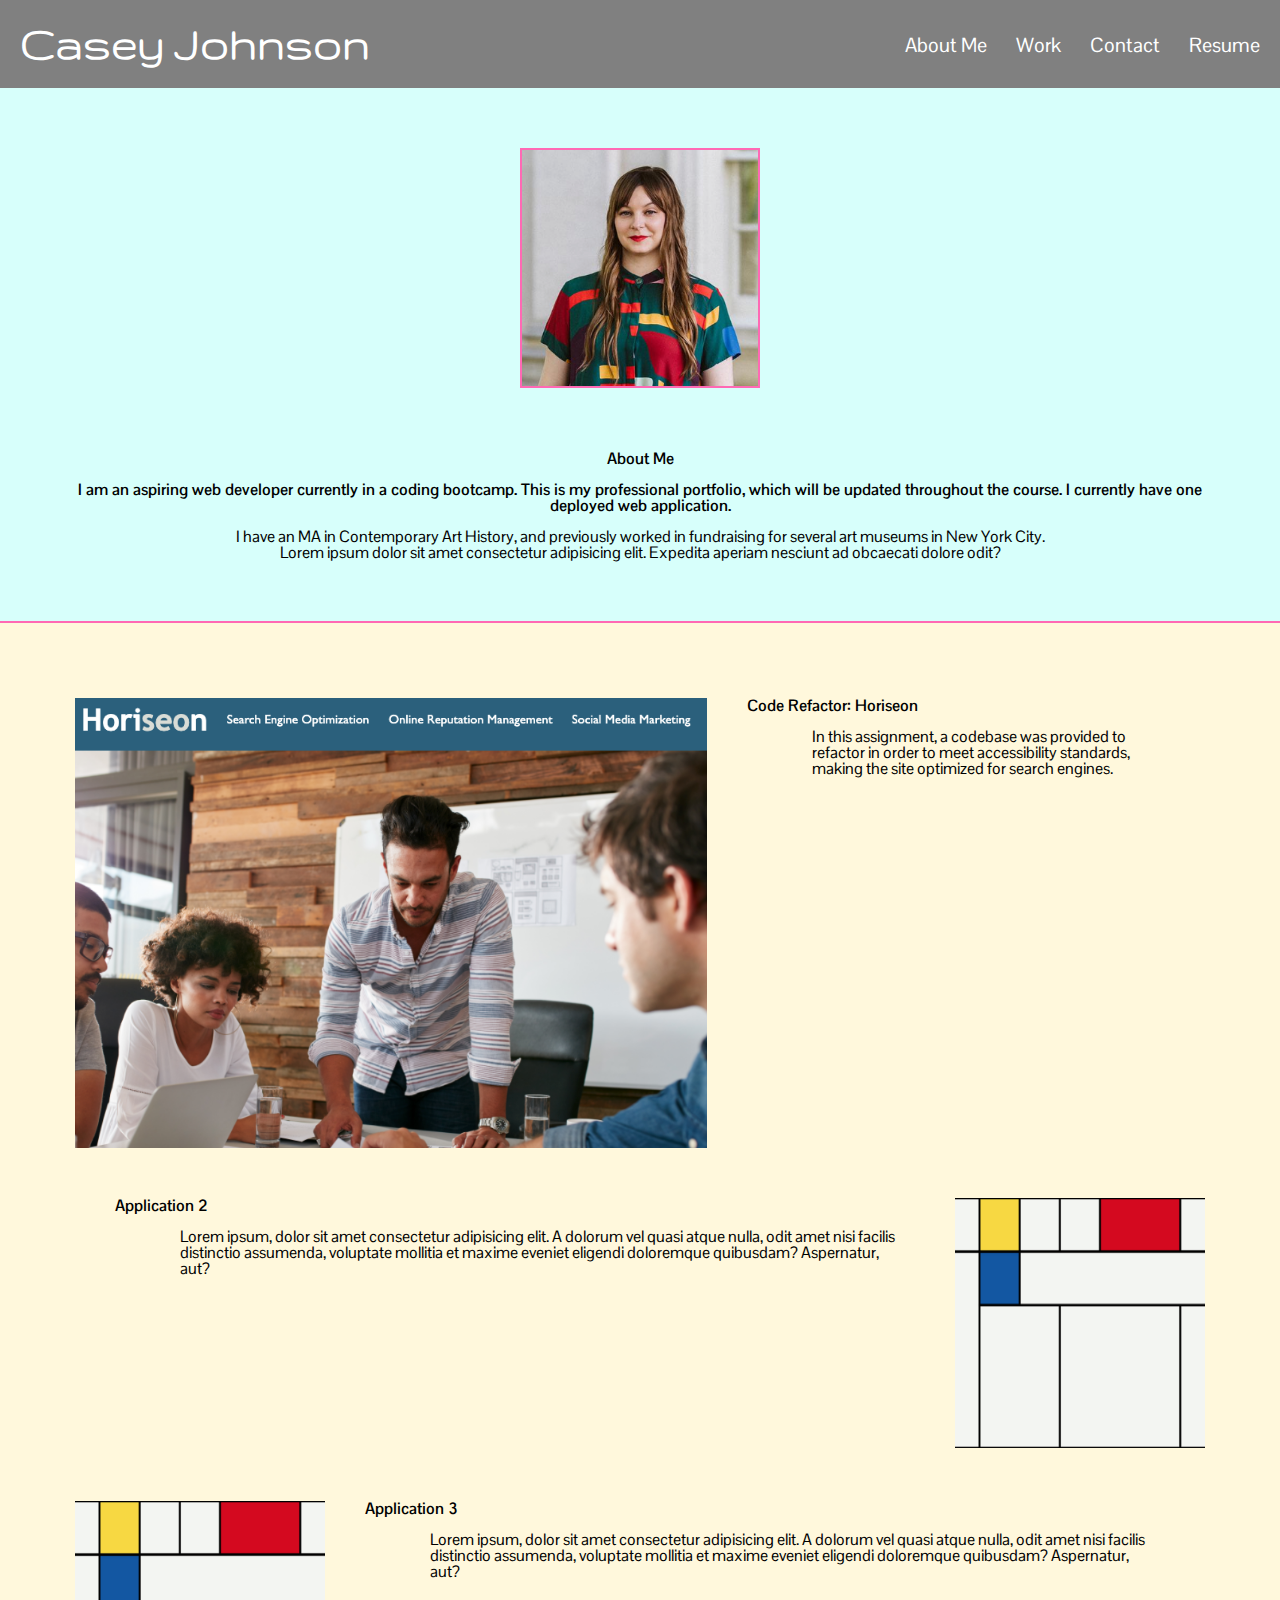
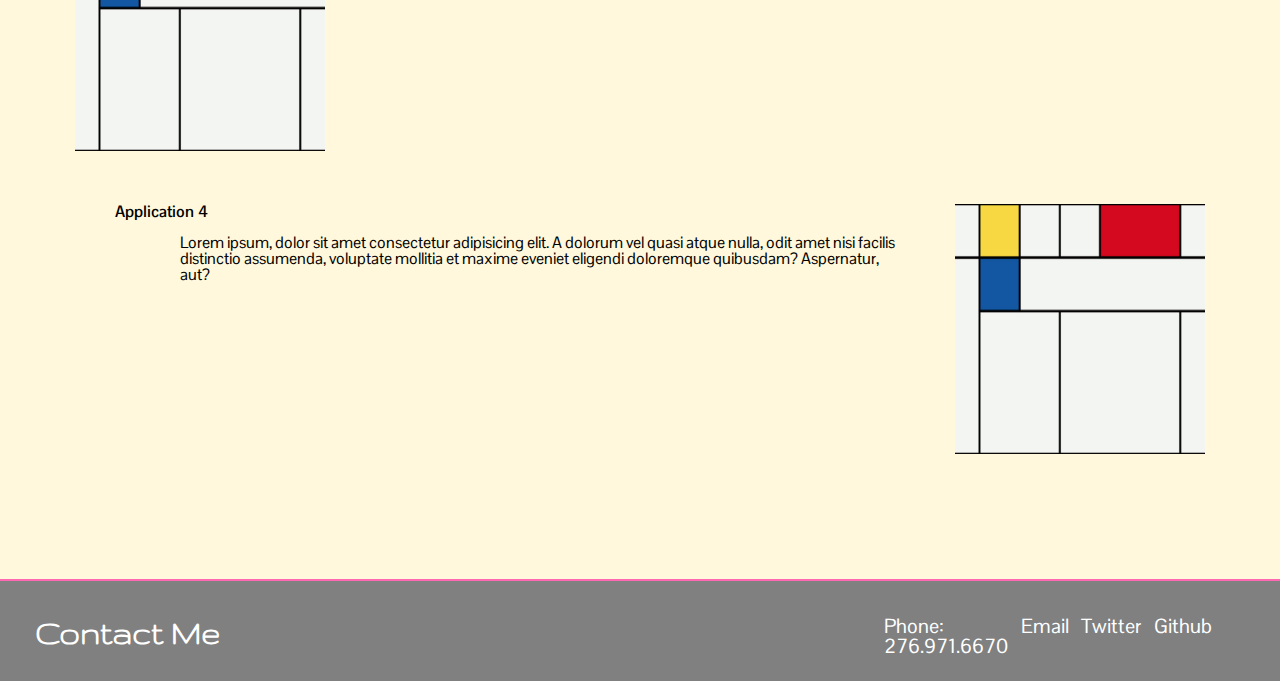
<file: index.html>
<!DOCTYPE html>
<html lang="en">

<head>
    <meta charset="UTF-8">
    <meta http-equiv="X-UA-Compatible" content="IE=edge">
    <meta name="viewport" content="width=device-width, initial-scale=1.0">
    <title>Casey Johnson's Portfolio</title>
    <link rel="stylesheet" href="./assets/css/reset.css" />
    <link rel="stylesheet" href="./assets/css/style.css" />
    <link rel="stylesheet" href="./assets/css/media-queries.css" />
    <link rel="preconnect" href="https://fonts.gstatic.com">
    <link rel="preconnect" href="https://fonts.gstatic.com">
    <link
        href="https://fonts.googleapis.com/css2?family=DotGothic16&family=Gruppo&family=Monoton&family=Oi&family=Pontano+Sans&display=swap"
        rel="stylesheet">
</head>

<body>
    <div class="header">
        <h1>Casey Johnson</h1>
        <div>
            <ul>
                <li>
                    <a href="#aboutme">About Me</a>
                </li>
                <li>
                    <a href="#work">Work</a>
                </li>
                <li>
                    <a href="#contact">Contact</a>
                </li>
                <li>
                    <a href="https://docs.google.com/document/d/1qhmf8eI2ebIqWEsug8bUNqwLG-evikxIrJLBdJp5ltg/edit"
                        target="_blank">Resume</a>
                </li>
            </ul>

        </div>

    </div>
    <main>





        <div class="aboutme" id="aboutme">
            <div class="aboutme">
                <img class="myphoto" src="./assets/images/Casey_portfolio_image.png" alt="image of casey">
            </div>
            <div class="aboutme">
                <h2>About Me</h2>
                <p class="bold">I am an aspiring web developer currently in a coding bootcamp. This is my professional
                    portfolio, which will be updated throughout the course.
                    I currently have one deployed web application.</p>
                <p>I have an MA in Contemporary Art History, and previously worked in fundraising for several art
                    museums in New York City.</p>
                    <p>Lorem ipsum dolor sit amet consectetur adipisicing elit. Expedita aperiam nesciunt ad obcaecati dolore odit?</p>

            </div>
        </div>

        <div class="work" id="work">
            <div>

                <article class="card">
                    <a href="https://johnsoncm.github.io/homework1/" target="_blank">
                        <img id="homework1" class="homework1" src="./assets/images/Horiseon.png"
                            alt="image of homework1 website" />
                    </a>
                    <div class="card-text">
                        <h3>Code Refactor: Horiseon</h3>
                        <p class="spacing">In this assignment, a codebase was provided to refactor in order to meet
                            accessibility
                            standards, making the site optimized for search engines.
                        </p>


                        </p>
                    </div>
                </article>
                <article class="card">

                    <div class="card-text">
                        <h3>Application 2</h3>
                        <p class="spacing">Lorem ipsum, dolor sit amet consectetur adipisicing elit. A dolorum vel quasi
                            atque nulla, odit amet nisi facilis distinctio assumenda, voluptate mollitia et maxime
                            eveniet eligendi doloremque quibusdam? Aspernatur, aut?

                        </p>

                    </div>
                    <a href="https://johnsoncm.github.io/homework1/" target="_blank">
                        <img id="homework" class="homework" src="./assets/images/mondrian_placeholder.jpeg"
                            alt="image of homework1 website" />
                    </a>
                </article>
                <article class="card">
                    <a href="https://johnsoncm.github.io/homework1/" target="_blank">
                        <img id="homework2" class="homework2" src="./assets/images/mondrian_placeholder.jpeg"
                            alt="coming soon image" />
                    </a>
                    <div class="card-text">
                        <h3>Application 3</h3>
                        <p class="spacing">Lorem ipsum, dolor sit amet consectetur adipisicing elit. A dolorum vel quasi
                            atque nulla, odit amet nisi facilis distinctio assumenda, voluptate mollitia et maxime
                            eveniet eligendi doloremque quibusdam? Aspernatur, aut?</p>
                    </div>
                </article>
            </div>
            <article class="card">
                <div class="card-text">
                    <h3>Application 4</h3>
                    <p class="spacing">Lorem ipsum, dolor sit amet consectetur adipisicing elit. A dolorum vel quasi
                        atque nulla, odit amet nisi facilis distinctio assumenda, voluptate mollitia et maxime
                        eveniet eligendi doloremque quibusdam? Aspernatur, aut?</p>
                </div>
                <a href="https://johnsoncm.github.io/homework1/" target="_blank">
                    <img id="homework3" class="homework3" src="./assets/images/mondrian_placeholder.jpeg"
                        alt="coming soon image 2" />
                </a>
            </article>
        </div>


        </div>



        <div class="container" id="contact">
            <div id="footer" class="footer">
                <h1>Contact Me</h1>
                <div>
                    <ul>
                        <li>
                            <a href="Phonenumber">Phone: 276.971.6670</a>
                        </li>
                        <li>
                            <a href="https://gmail.com" target="_blank">Email</a>
                        </li>
                        <li>
                            <a href="https://twitter.com" target="_blank">Twitter</a>
                        </li>
                        <li>
                            <a href="https://github.com/johnsoncm" target="_blank">Github</a>
                        </li>
                    </ul>

                </div>


            </div>


        </div>


    </main>

</body>

</html>
</file>
<file: assets/css/style.css>
/* Global Properties */

*{
    box-sizing: border-box;
    padding: 0;
    margin: 0;  
  }
  
/* css variables and properties */

  :root{
      --background-color1: #D7FFFB;
     --header-color:grey;
      --font-color:  #ffffff;
      --background-color2: cornsilk;
      --title-font: 'Gruppo', cursive;
      --nav-font: 'Pontano Sans', sans-serif;

  }
  

  /* Header styling */
  
  .header{
    padding: 20px;
    font-family: var(--title-font);
    background-color: var(--header-color);
    color:var(--font-color);
   
    }
  
  .header h1{
      display: inline-block;
      font-size: 48px;
               
  }
  
  h1{
    text-align: center;
}

  .header div{
      padding-top:15px;
      margin-left: 20px;
      float: right;
      font-family:var(--nav-font);
      font-size: 20px;
  }
  
  
  .header div ul li {
      display: inline-block;
      margin-left: 25px;
  }
  
  .bold{
      font-weight:bolder;
      padding: 15px;
  }

  .spacing{
      padding: 15px;
      margin-left: 50px;
  }
  
  a{
      color: var(--font-color);
      text-decoration: none;
  
  }
  

/* About Me section */

.aboutme{
    font-family: var(--nav-font);
    padding: 30px;
    display:inline-block;
    text-align:center;
    background-color: var(--background-color1);
}

.myphoto{
    border: 2px solid hotpink;
    height: 240px;
    width: 240px;  
}


/* Portfolio section */


   
#aboutme{
    
    :var(--background-color1);
    
}

.work{
    border-top: 2px solid hotpink;
    border-bottom: 2px solid hotpink;
}

.homework1{
    height:450px;
    float:right;


}

.homework{
    height: 250px;
    width: 250px;
   
}

.homework2{
    height: 250px;
    width: 250px;

}

.homework3{
    display: flex;
    flex-direction: row-reverse;
    height:250px;
    width: 250px;
       
}   

#work{
    background:var(--background-color2);
    padding:75px;
}

.card2{
    background:var(--background-color1);
    display: flex;
    flex-direction: column;
   
}

.card-text{
    padding: 0 40px;
    
}


.card{
    display: flex;
    margin-bottom: 50px;
    font-family: var(--nav-font);
    
    
}



/*Contact information and footer */

.footer{
    padding: 35px;
    height: 100px;
    font-family: var(--title-font);
    background-color:var(--header-color);
    color:var(--font-color);
    text-decoration: none;

       
}

.footer div{
    padding top: 15px;
    margin-right: 20px;
    float: right;
    font-size: 20px;
    font-family: var(--nav-font); 
}

.footer div ul {
    list-style-type: none;
    display: flex;
    justify-content: space-evenly;
}
.footer div ul li{
    flex:0;
}

.footer h1{
   display: inline-block;
   font-size:35px;

}
</file>
<file: assets/css/media-queries.css>
/* Phone view */

@media screen and (max-width 576px) {

    .homework1{
        width: 50;
        height: 50%;
    }

    .homework1, .homework2, .homework3, .myphoto {
        display: none;
    }
 
    .header{
        height: 175px;
    }  
  
    .aboutme, #aboutme, #work, .card2, .footer, .header{
        height: auto;
    }  
 
    .card {
        width: 50%;
    }

    #homework1{
        width:25%;
        height: 25%;
}

}

/* iPad view*/

@media screen and (max-width:768px){
  
    .header{
        height: 225px;
    }

    .card{
        width: 100%;
    }

}
    


/* Desktop view */

@media screen and (max-width: 992px){
    .card {
        width: 50%;
    }
    .header{
        display:flex;
        flex-direction: column;
    }
}


/* Max view */

@media screen and (max-width: 1245px) {
 .header{
     height: 175px;
 }

 .aboutme, #aboutme, #work, .card2, .footer, .header{
     height: auto;
 }   
 
}
</file>
